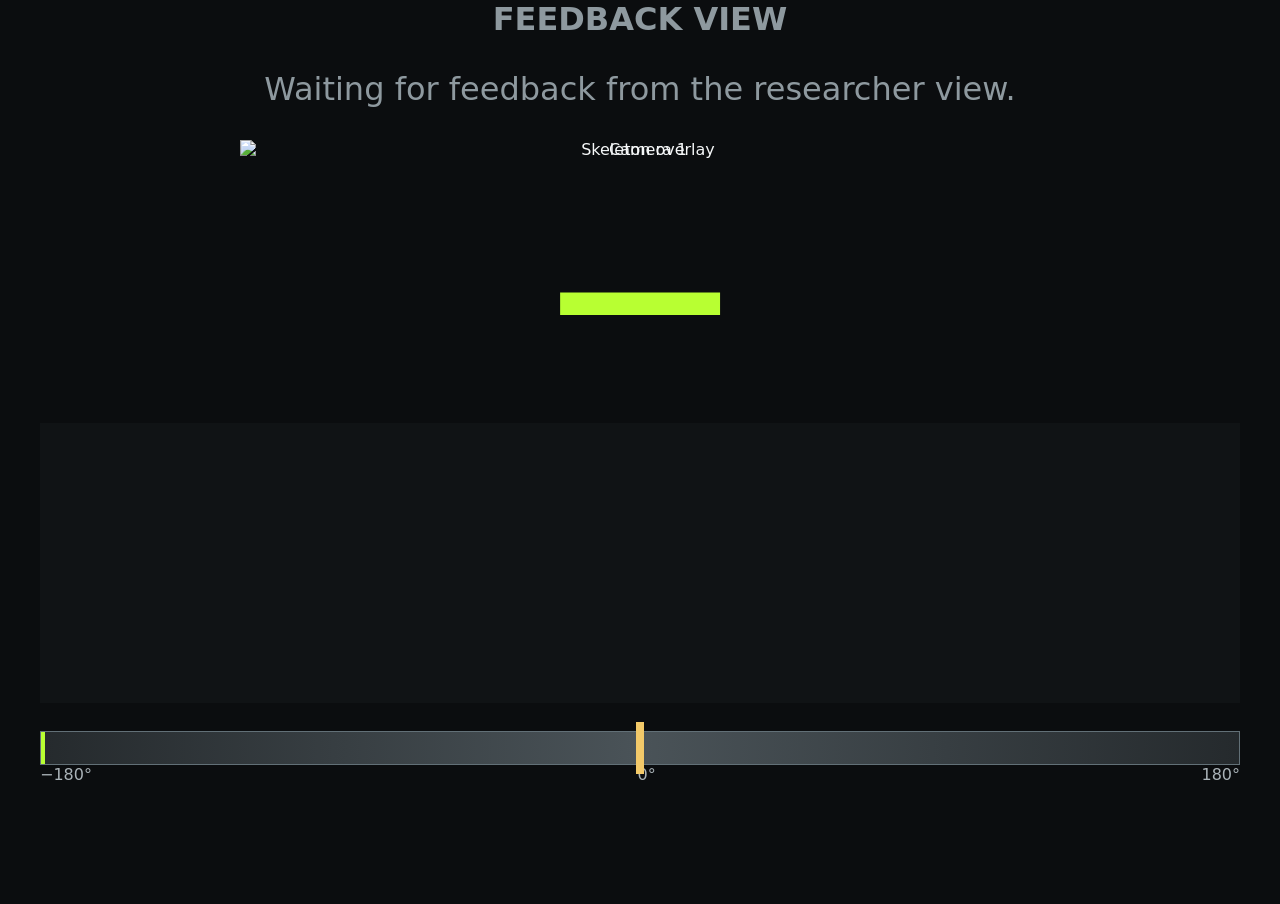
<file: feedback.html>
<!doctype html><html lang="en"><head><meta charset="UTF-8"><meta name="viewport" content="width=device-width,initial-scale=1"><meta name="theme-color" content="#0b0d0f"><title>Participant Feedback</title><link rel="stylesheet" href="feedback.css"></head><body>
<main><section id="waiting"><strong>FEEDBACK VIEW</strong><p>Waiting for feedback from the researcher view.</p></section><section id="content" hidden>
<div id="cameraWrap" class="camera"><img id="camera" alt="Camera 1"><img id="skeleton" class="skeleton" alt="Skeleton overlay"></div>
<div id="numeric" class="numeric">—</div><canvas id="waveform" width="1000" height="280"></canvas>
<div id="gaugeBlock"><div class="gauge"><div id="tolerance" class="tolerance"></div><div id="toleranceWrap" class="tolerance" hidden></div><i id="target"></i><b id="needle"></b></div><div class="scale"><span id="scaleMin">−180°</span><span id="scaleMid">0°</span><span id="scaleMax">180°</span></div></div>
<div id="targetText" class="target-text"></div><p id="result"></p>
</section></main><script type="module" src="feedback.js"></script></body></html>
</file>
<file: feedback.css>
:root{color-scheme:dark;font-family:Inter,system-ui,sans-serif;background:#0b0d0f;color:#f5f7f8}*{box-sizing:border-box}body{margin:0;min-height:100vh;display:grid;place-items:center}main{width:min(1200px,96vw);text-align:center}#waiting{color:#8e999f;font-size:clamp(18px,3vw,32px)}#content{display:grid;gap:28px}.camera{position:relative;width:min(70vw,800px);margin:auto}.camera img:first-child{display:block;width:100%;max-height:55vh;object-fit:contain}.skeleton{position:absolute;inset:0;width:100%;height:100%;object-fit:fill}.numeric{font-size:clamp(64px,14vw,180px);font-weight:900;color:#b8ff32}.gauge{height:34px;position:relative;background:linear-gradient(90deg,#252a2d,#4a5358 50%,#252a2d);border:1px solid #627077}.tolerance{position:absolute;inset-block:0;background:#b8ff3240;border-inline:2px solid #b8ff32}.gauge i,.gauge b{position:absolute;top:-10px;bottom:-10px;transform:translateX(-50%)}.gauge i{width:3px;background:#fff}.gauge b{width:8px;background:#f3c969}.scale{display:flex;justify-content:space-between;color:#aab3b8}.target-text{font-size:28px;font-weight:800}canvas{width:100%;height:280px;background:#101315}#result{font-size:32px;color:#b8ff32}
</file>
